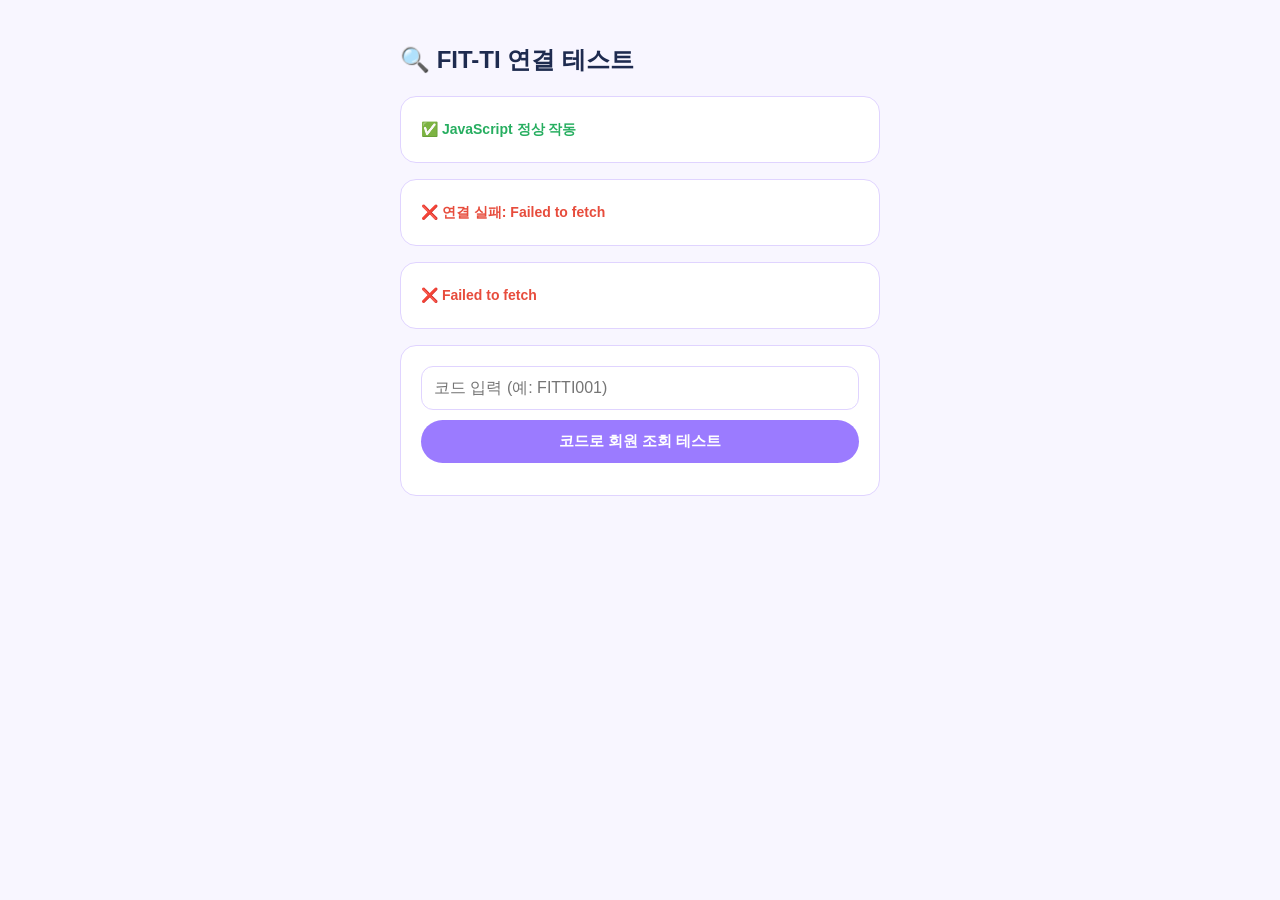
<file: debug.html>
<!DOCTYPE html>
<html lang="ko">
<head>
<meta charset="UTF-8">
<meta name="viewport" content="width=device-width,initial-scale=1.0">
<title>FIT-TI 연결 테스트</title>
<style>
body{font-family:sans-serif;padding:24px;background:#f8f6ff;max-width:480px;margin:0 auto}
h2{color:#1E2B4F;margin-bottom:20px}
.box{background:#fff;border-radius:16px;padding:20px;margin-bottom:16px;border:1px solid #e0d4ff}
.status{font-size:14px;line-height:1.8}
.ok{color:#27ae60;font-weight:700}
.err{color:#e74c3c;font-weight:700}
.raw{font-size:12px;background:#f5f5f5;padding:10px;border-radius:8px;word-break:break-all;margin-top:8px}
button{background:#9B7BFF;color:#fff;border:none;border-radius:999px;padding:12px 24px;font-size:15px;font-weight:700;cursor:pointer;width:100%}
</style>
</head>
<body>
<h2>🔍 FIT-TI 연결 테스트</h2>

<div class="box">
  <div class="status" id="js-check">⏳ JavaScript 확인 중...</div>
</div>

<div class="box">
  <div class="status" id="api-check">⏳ Supabase 연결 확인 중...</div>
</div>

<div class="box">
  <div class="status" id="member-check">⏳ 회원 조회 대기 중...</div>
</div>

<div class="box">
  <input id="code-test" type="text" placeholder="코드 입력 (예: FITTI001)" 
    style="width:100%;padding:12px;border:1.5px solid #e0d4ff;border-radius:12px;font-size:16px;margin-bottom:10px;box-sizing:border-box">
  <button onclick="testCode()">코드로 회원 조회 테스트</button>
  <div class="status" id="code-result" style="margin-top:12px"></div>
</div>

<script>
const BASE = 'https://zjxadvumrhherdwekvwc.supabase.co/rest/v1';
const KEY  = 'sb_publishable_BppWS2XbAgPVjI3BOk2Wow_sggGgypS';
const H    = {'apikey':KEY,'Authorization':'Bearer '+KEY,'Content-Type':'application/json'};

// 1. JS 확인
document.getElementById('js-check').innerHTML = '<span class="ok">✅ JavaScript 정상 작동</span>';

// 2. API 연결 테스트
async function testConnection() {
  const el = document.getElementById('api-check');
  try {
    const r = await fetch(`${BASE}/members?select=count`, {headers:H});
    const text = await r.text();
    if(r.ok) {
      el.innerHTML = `<span class="ok">✅ Supabase 연결 성공</span><br>HTTP ${r.status}<div class="raw">${text}</div>`;
    } else {
      el.innerHTML = `<span class="err">❌ Supabase 오류 HTTP ${r.status}</span><div class="raw">${text}</div>`;
    }
  } catch(e) {
    el.innerHTML = `<span class="err">❌ 연결 실패: ${e.message}</span>`;
  }
}

// 3. 코드 테스트
async function testCode() {
  const code = document.getElementById('code-test').value.trim().toUpperCase();
  const el = document.getElementById('code-result');
  if(!code){ el.innerHTML='<span class="err">코드를 입력하세요</span>'; return; }
  
  el.innerHTML = '⏳ 조회 중...';
  try {
    const r = await fetch(`${BASE}/members?select=*&access_code=eq.${encodeURIComponent(code)}`, {headers:H});
    const text = await r.text();
    if(r.ok) {
      const data = JSON.parse(text);
      if(data.length > 0) {
        el.innerHTML = `<span class="ok">✅ 회원 찾음!</span><br>이름: <strong>${data[0].name}</strong><div class="raw">${text}</div>`;
      } else {
        el.innerHTML = `<span class="err">❌ 코드 [${code}] 회원 없음</span><div class="raw">${text}</div>`;
      }
    } else {
      el.innerHTML = `<span class="err">❌ HTTP ${r.status}</span><div class="raw">${text}</div>`;
    }
  } catch(e) {
    el.innerHTML = `<span class="err">❌ 오류: ${e.message}</span>`;
  }
}

// 자동 실행
testConnection();

// member-check: 전체 회원 수
async function checkMembers() {
  const el = document.getElementById('member-check');
  try {
    const r = await fetch(`${BASE}/members?select=*`, {headers:H});
    const text = await r.text();
    if(r.ok) {
      const data = JSON.parse(text);
      el.innerHTML = `<span class="ok">✅ 회원 테이블 조회 성공</span><br>총 ${data.length}명<div class="raw">${text.slice(0,200)}...</div>`;
    } else {
      el.innerHTML = `<span class="err">❌ HTTP ${r.status}</span><div class="raw">${text}</div>`;
    }
  } catch(e) {
    el.innerHTML = `<span class="err">❌ ${e.message}</span>`;
  }
}
checkMembers();
</script>
</body>
</html>
</file>
